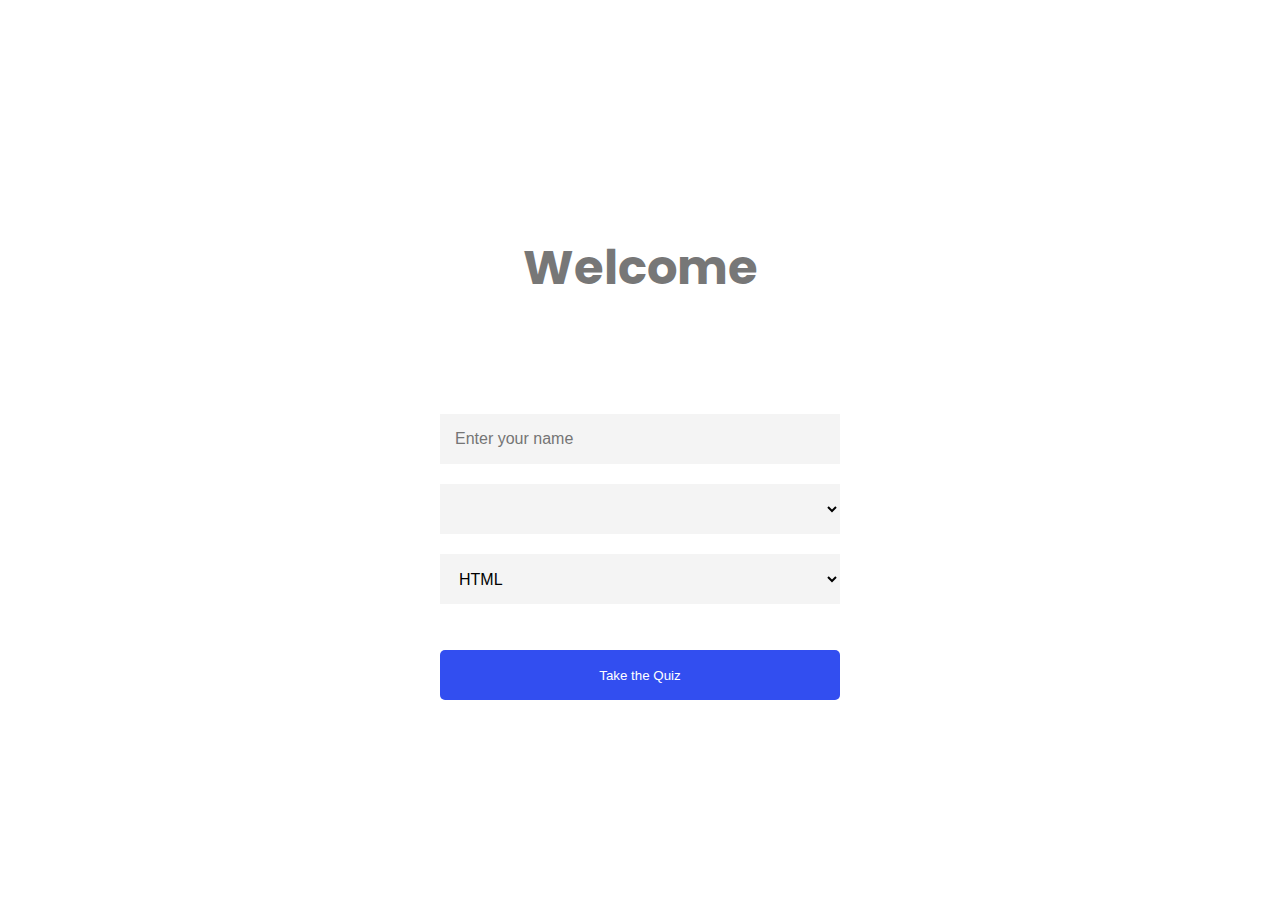
<file: index.html>
<html>
    <head>
        <title>DSC UG Quiz App</title>
        <link href="https://fonts.googleapis.com/css2?family=Poppins:wght@400&display=swap" rel="stylesheet">
        <link rel="stylesheet" href="style.css">
    </head>
    <body>
        <div class="content">
            <h1>Welcome</h1>
            <div class="inputs">
                <p id="error"></p>
                <input type="text" name="name" id="name_input" placeholder="Enter your name">
                <select name="country" id="country_input">
                </select>
                <select name="category" id="category">
                    <option value="html">HTML</option>
                    <option value="Javascript">Javascript</option>
                    <option value="SQL">SQL</option>
                </select>
            </div>
            <a><button type="submit" id="sbtn">Take the Quiz</button></a>
        </div>

        <div class="question hide">
            <h1>Question <span id="questionNum">1</span> of 20</h1>
            <p id="question">What is the most important attribute of an anchor(a) tag in HTML?</p>
            <div class="answers">
                <div class="choice">
                    <input type="radio" name="answer_choice" id="c1">
                    <label for="c1" class="answer">A. <span class="possible_answer">-</span></label>
                </div>
                <div class="choice">
                    <input type="radio" name="answer_choice" id="c2">
                    <label for="c2" class="answer">B. <span class="possible_answer">-</span></label>
                </div>
                <div class="choice">
                    <input type="radio" name="answer_choice" id="c3">
                    <label for="c3" class="answer">C. <span class="possible_answer">-</span></label>
                </div>
                <div class="choice">
                    <input type="radio" name="answer_choice" id="c4">
                    <label for="c4" class="answer">D. <span class="possible_answer">-</span></label>
                </div>
                <div class="choice">
                    <input type="radio" name="answer_choice" id="c5">
                    <label for="c5" class="answer">E. <span class="possible_answer">-</span></label>
                </div>
                <div class="choice">
                    <input type="radio" name="answer_choice" id="c6">
                    <label for="c6" class="answer">F. <span class="possible_answer">-</span></label>
                </div>
            </div>
            <button class="cta submit_answer">Submit answer</button>
        </div>

        <script type="text/javascript" src="script.js"></script>
    </body>
</html>
</file>
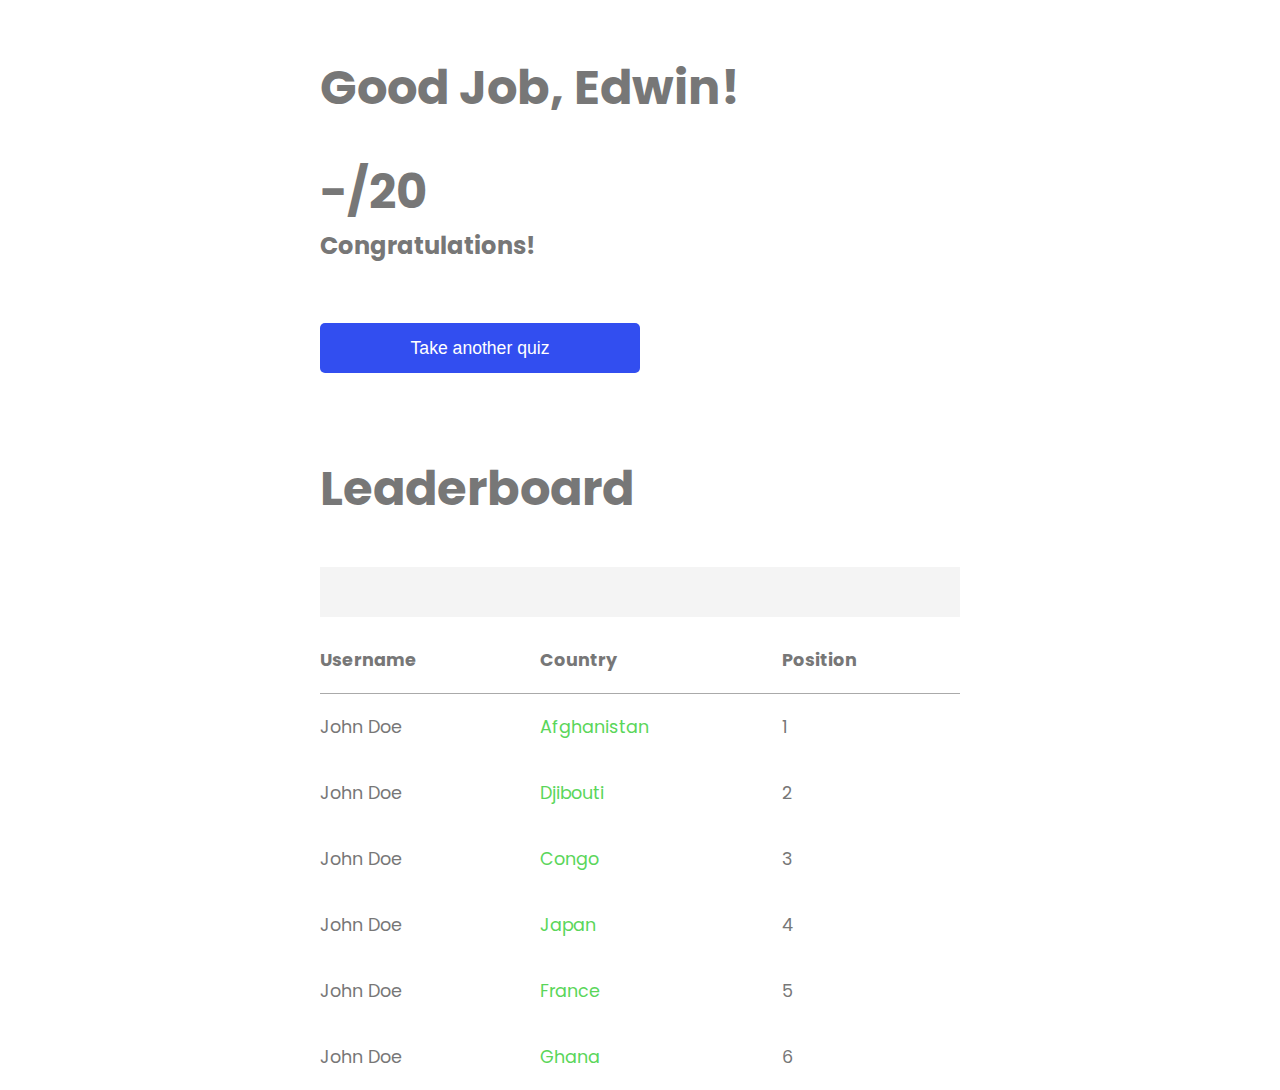
<file: leaderboard.html>
<html>
    <head>
        <title>DSC UG Quiz App</title>
        <link href="https://fonts.googleapis.com/css2?family=Poppins:wght@400&display=swap" rel="stylesheet">
        <link rel="stylesheet" href="leaderboard_style.css">
    </head>
    <body>
        <div class="main">
            <div class="scorediv">
                <h1 id="name">Good Job, Edwin!</h1>
                <h1 id="score">-/20</h1>
                <h2>Congratulations!</h2>
                <button id="to_quiz" onclick="location.href='index.html'">Take another quiz</button>
            </div>
            <div class="leaderboard">
                <h1>Leaderboard</h1>
                <input type="search" name="userSearch" id="userSearch">
                <table>
                    <thead>
                        <tr id="head">
                            <th>Username</th>
                            <th>Country</th>
                            <th>Position</th>
                        </tr>
                    </thead>
                    <tbody>
                        <tr>
                            <td>John Doe</td>
                            <td class="country">Afghanistan</td>
                            <td>1</td>
                        </tr>
                        <tr>
                            <td>John Doe</td>
                            <td class="country">Djibouti</td>
                            <td>2</td>
                        </tr>
                        <tr>
                            <td>John Doe</td>
                            <td class="country">Congo</td>
                            <td>3</td>
                        </tr>
                        <tr>
                            <td>John Doe</td>
                            <td class="country">Japan</td>
                            <td>4</td>
                        </tr>
                        <tr>
                            <td>John Doe</td>
                            <td class="country">France</td>
                            <td>5</td>
                        </tr>
                        <tr>
                            <td>John Doe</td>
                            <td class="country">Ghana</td>
                            <td>6</td>
                        </tr>
                    </tbody>
                </table>
            </div>
        </div>
        <script type="text/javascript" src="leaderboard_script.js"></script>
    </body>
</html>
</file>
<file: style.css>
body{
    margin: 0;
    padding: 0;
    display: flex;
    align-items: center;
    justify-content: center;
    position: relative;
    font-family: 'Poppins', sans-serif;
}

.content{
    width: 40%;
    height: 50%;
    min-width: 300px;
    max-width: 400px;
    min-height: 500px;
    /* margin: auto; */
    /* border: 1px solid black; */
    display: flex;
    flex-direction: column;
    padding: 20px;
    justify-content: space-between;
}

h1{
    text-align: center;
    color: #777;
    font-size: 3em;
}

.inputs{
    width: 100%;
    display: flex;
    flex-direction: column;
}

input, select{
    font-size: 1em;
    height: 50px;
    margin: 10px 0;
    border: 0;
    background-color: #f4f4f4;
    padding: 10px 15px;
}

input:focus, textarea:focus, select:focus, button:focus{
    outline: none;
}

#error{
    color: rgb(170, 63, 63);
}

#sbtn{
    height: 50px;
    /* margin: 10px; */
    width: 100%;
    background-color: rgb(50, 78, 240);
    color: #fff;
    border: 0;
    border-radius: 5px;
}

.hide{
    display: none !important;
    visibility: hidden;
    width: 0;
}


.question{
    min-height: 60%;
    width: 50%;
    display: flex;
    flex-direction: column;
    justify-content: space-around;
    /* min-width: 300px; */
    /* border: 1px solid black; */
}

.answers{
    display: flex;
    flex-wrap: wrap;
    align-items: center;
    justify-content: space-between;
    /* border: 1px solid black; */
}

.choice{
    border-radius: 3px;
    flex: 1 1 350px;
    background-color: #f4f4f4;
    margin: 10px;
    /* padding: 5px 15px; */
}

.answer{
    font-size: 1em;
}

.cta{
    height: 60px;
    margin: 10px;
    border-radius: 5px;
    width: 48%;
    min-width: 300px;
    align-self: flex-end;
    font-size: 1em;
}

.submit_answer{
    background-color: rgb(50, 78, 240);
    color: #fff;
    border: 0;
}

.correct{
    border:2px solid rgb(63, 170, 63) !important;
    background-color: rgb(220, 255, 220);
    color: rgb(63, 170, 63);
}

.wrong{
    border:2px solid rgb(170, 63, 63) !important;
    background-color: rgb(255, 220, 220);
    color: rgb(170, 63, 63);
}

.next{
    background-color: #f4f4f4;
    border: 1px solid rgb(50, 78, 240);
    color:rgb(50, 78, 240);
}

input[type=radio] {
    visibility:hidden;
    display: none;
}

input:checked + label {
    border:1px solid rgb(50, 78, 240);
}

label{
    display: block;
    padding: 20px 10px;
    border-radius: 5px;
}
</file>
<file: leaderboard_style.css>
body{
    margin: 0;
    padding: 0;
    display: flex;
    justify-content: center;
    /* align-items: center; */
    color: #777;
    font-family: 'Poppins', sans-serif;
}

h1{
    font-size: 3em;
}

.main{
    /* border: 1px solid black; */
    padding: 20px;
}

#to_quiz{
    height: 50px;
    width: 100%;
    background-color: rgb(50, 78, 240);
    color: #fff;
    border: 0;
    border-radius: 5px;
    width: 50%;
    font-size: 1.1em;
    min-width: 200px;
}

input[type=search]{
    font-size: 1em;
    height: 50px;
    margin: 10px 0;
    border: 0;
    background-color: #f4f4f4;
    padding: 10px 15px;
    width: 100%;
    min-width: 200px;
}

table{
    font-size: 1.1em;
    width: 50vw;
    min-width: 300px;
    border-collapse: collapse;
}

th,td{
    padding:20px 20px 20px 0;
    text-align: left;
}

.leaderboard{
    margin-top: 80px;
}


th{
    border-bottom: 1px solid #aaa;
}

.country{
    color: rgb(90, 214, 90);
}

#score, h2{
    margin: 0;
    padding: 0;
}

h2{
    margin-bottom: 2.5em;
}

input:focus, textarea:focus, select:focus{
    outline: none;
}
</file>
